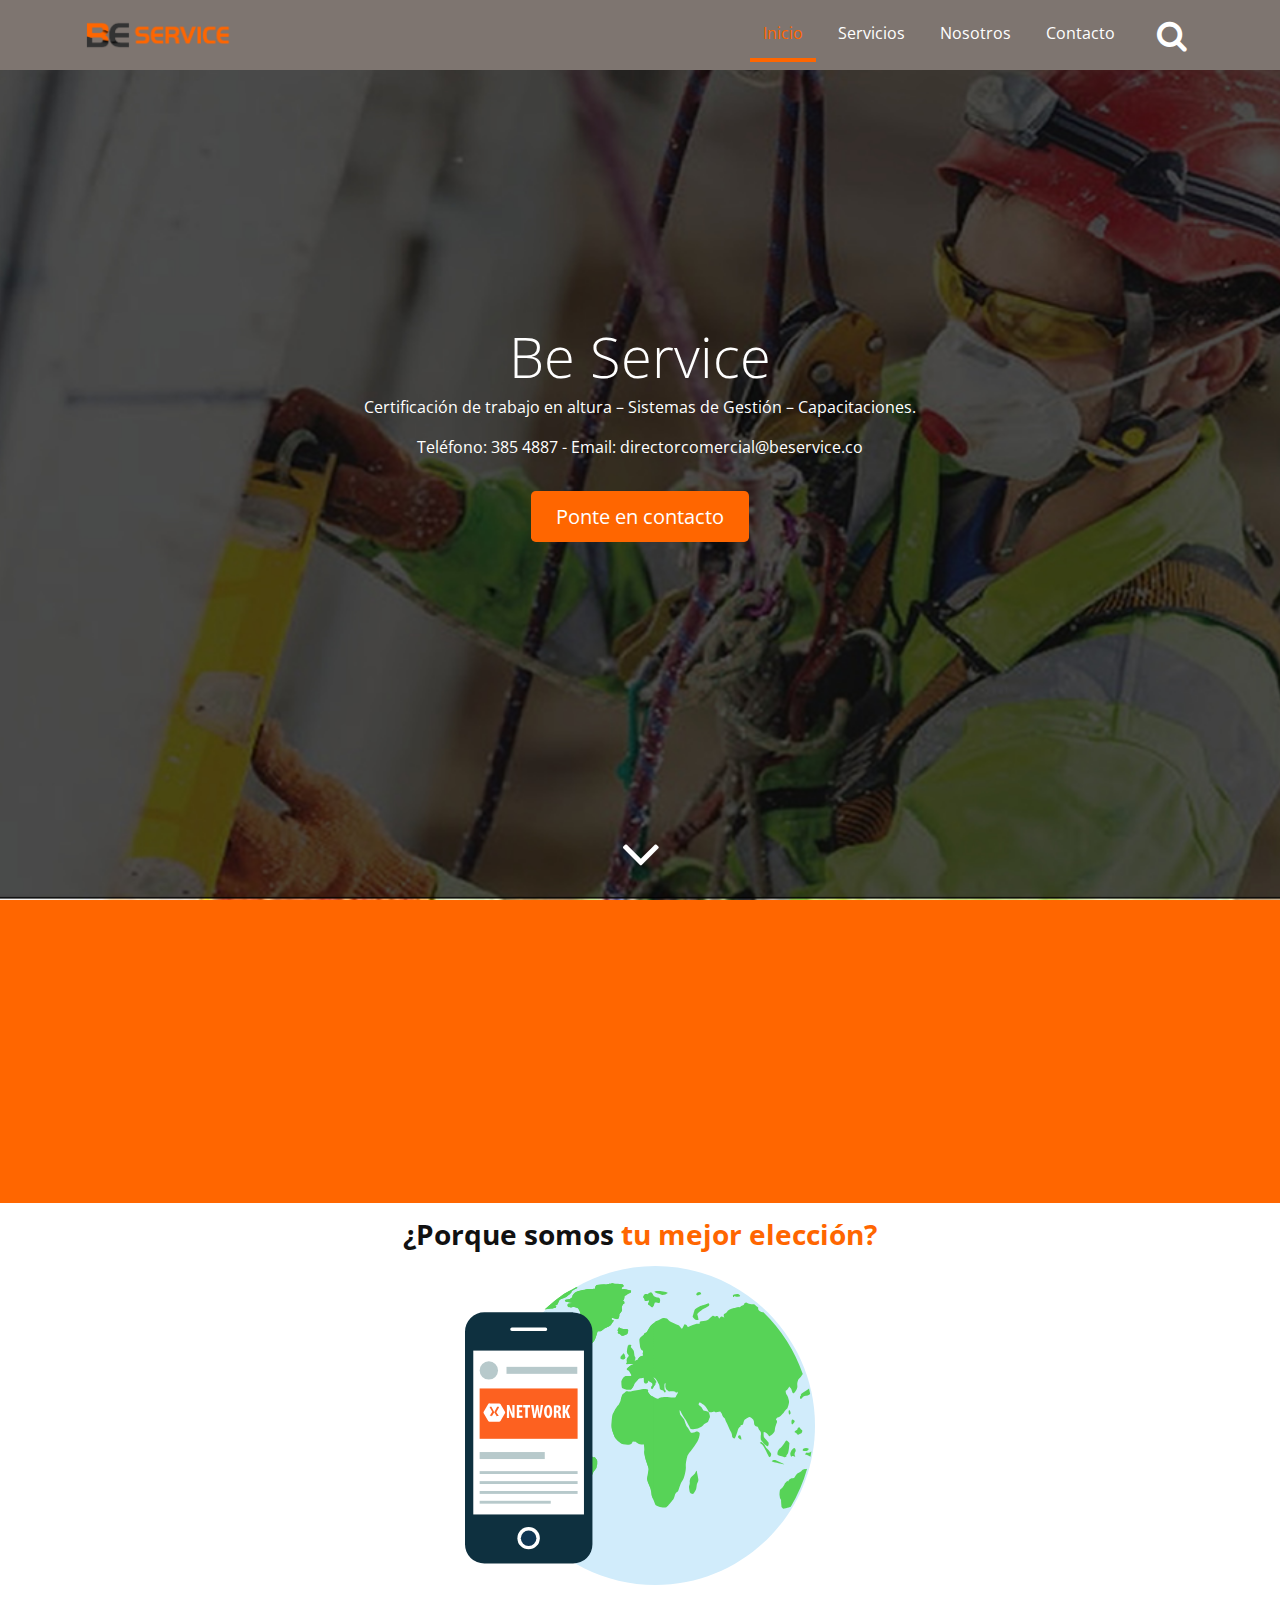
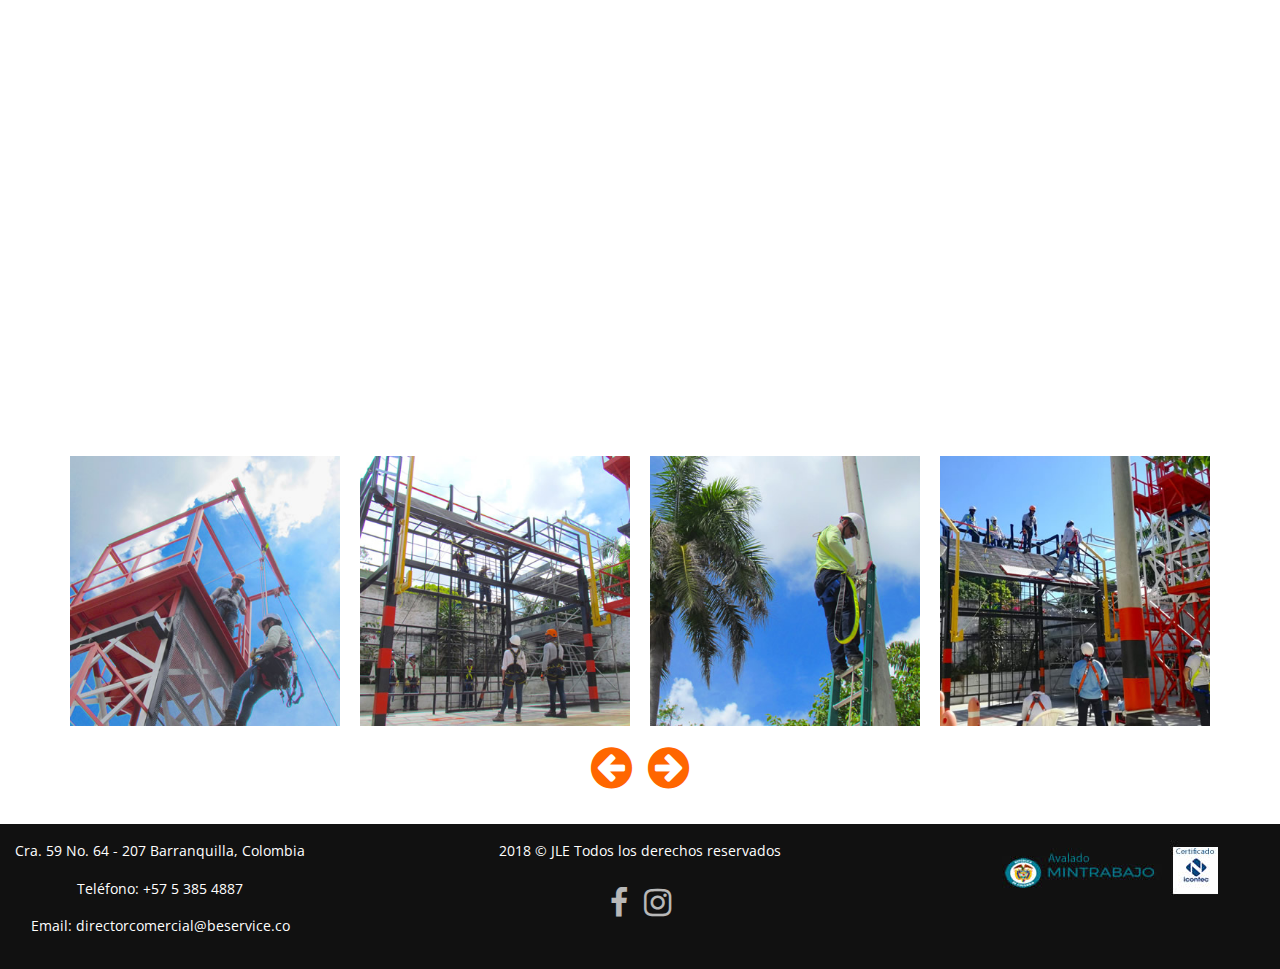
<file: index.html>
<!DOCTYPE html>
<html lang="es">

<head>
    <title>BeServices | Salud Ocupacional</title>
    <!-- Required meta tags always come first -->
    <meta charset="utf-8">
    <meta name="viewport" content="width=device-width, initial-scale=1, shrink-to-fit=no">
    <meta http-equiv="x-ua-compatible" content="ie=edge">
    <link rel="shortcut icon" type="image/x-icon" href="favicon.ico">

    <!-- Cargando fuentes -->
    <link href='https://fonts.googleapis.com/css?family=Open+Sans:400,700,700italic' rel='stylesheet' type='text/css'>

    <!-- Cargando iconos -->
    <link href='css/font-awesome.min.css' rel='stylesheet' type='text/css'>

    <!-- Carga de Galeria de imágenes -->
    <link rel="stylesheet" href="css/owl.carousel.min.css">

    <!-- Carga de archivos css -->
    <link rel="stylesheet" href="css/bootstrap.css">
    <link rel="stylesheet" href="css/animate.min.css">
    <link rel="stylesheet" href="css/estilos.css">
</head>

<body>
    <section class="bienvenidos">

        <header class="encabezado navbar-fixed-top" role="banner" id="encabezado">
            <div class="container">
                <a href="index.html" class="logo">
                    <img src="images/logo.png" alt="Logo del sitio">
                </a>

                <button type="button" class="boton-buscar" data-toggle="collapse" data-target="#bloque-buscar" aria-expanded="false">
                    <i class="fa fa-search" aria-hidden="true"></i>
                </button>
                <button type="button" class="boton-menu hidden-md-up" data-toggle="collapse" data-target="#menu-principal" aria-expanded="false">
                    <i class="fa fa-bars" aria-hidden="true"></i>
                </button>

                <form action="#" id="bloque-buscar" class="collapse">
                    <div class="contenedor-bloque-buscar">
                        <input type="text" placeholder="Buscar...">
                        <input type="submit" value="Buscar">
                    </div>
                </form>

                <nav id="menu-principal" class="collapse">
                    <ul>
                        <li class="active"><a href="index.html">Inicio</a></li>
                        <li><a href="servicios.html">Servicios</a></li>
                        <li><a href="nosotros.html">Nosotros</a></li>
                        <li><a href="contacto.html">Contacto</a></li>
                    </ul>
                </nav>

            </div>
        </header>


        <div class="texto-encabezado text-xs-center">

            <div class="container">
                <h1 class="display-4 wow bounceIn">Be Service</h1>
                <p class="wow bounceIn" data-wow-delay=".3s">Certificación de trabajo en altura – Sistemas de Gestión – Capacitaciones.</p>
                <p class="wow bounceIn" data-wow-delay=".5s">Teléfono: 385 4887  -  Email: directorcomercial@beservice.co</p>
                <a href="contacto.html" class="btn btn-primary btn-lg">Ponte en contacto</a>
            </div>

        </div>
        <div class="flecha-bajar text-xs-center">
            <a data-scroll href="#agencia"> <i class="fa fa-angle-down" aria-hidden="true"></i></a>
        </div>

    </section>
    <section class="agencia p-y-1" id="agencia">

        <div class="container">


            <div class="row">

                <div class="col-md-8 col-xl-9 wow bounceIn" data-wow-delay=".3s">
                    <h2 class="h3 text-xs-center text-md-left font-weight-bold">Be Service</h2>
                    <p></p>
                    <p align ="justify">Prestamos servicios de formación, entrenamiento y certiﬁcación de trabajo seguro en alturas avalados por el Ministerio de Trabajo. Brindamos asesorías, capacitaciones y actividades especíﬁcas según los requerimientos y/o necesidades del cliente en materia de seguridad y salud en el trabajo, gestión del medio ambiente, gestión de calidad y sostenibilidad turística. Suministramos e instalamos estructuras certificadas, puntos de anclaje, líneas de vida y equipos de protección contra caídas. Formamos al personal para realizar de manera segura trabajos catalogados como de alto riesgo según el decreto 2090 de 2003.</p>
                    <p align ="justify">Somos proveedores a nivel nacional de actividades enfocadas a la promoción y prevención de seguridad y salud en el trabajo a través de las diferentes administradoras de riesgos laborales.</p>
                </div>
                <div class="col-md-4 col-xl-3 wow bounceIn" data-wow-delay=".6s">
                    <img src="images/logo-white.png" alt="La agencia">
                </div>
            </div>
        </div>

    </section>
    <section class="tu-mejor-eleccion p-y-1">
        <div class="container">

            <h2 class="h3 text-xs-center font-weight-bold">¿Porque somos <span>tu mejor elección?</span></h2>
            <p class="text-xs-center">
                
            </p>

            <div class="row">
                <ul class="col-xs-6 col-lg-4 text-xs-center text-lg-left">
                    <li class="wow zoomIn" data-wow-duration=".3s" data-wow-delay=".3s">
                        <i class="fa  fa-check-square-o" aria-hidden="true"></i>

                        <div class="contenedor-eleccion">
                            <h4>Formación Personalizada con entrenadores de Planta.</h4>
                            <p class="hidden-md-down"></p>
                        </div>
                    </li>
                    <li class="wow zoomIn" data-wow-duration=".3s" data-wow-delay=".7s">
                        <i class="fa  fa-check-square-o" aria-hidden="true"></i>
                        <div class="contenedor-eleccion">
                            <h4>Cómodas Instalaciones.</h4>
                            <p class="hidden-md-down"></p>
                        </div>
                    </li>
                    <li class="wow zoomIn" data-wow-duration=".3s" data-wow-delay="1.1s">

                        <i class="fa  fa-check-square-o" aria-hidden="true"></i>

                        <div class="contenedor-eleccion">
                            <h4>Consulta de validez de certificados en línea.</h4>
                            <p class="hidden-md-down"></p>
                        </div>
                    </li>
                </ul>

                <div class="hidden-md-down col-lg-4">
                    <img src="images/mundo-ori.svg" alt="Mundo movil">
                </div>

                <ul class="col-xs-6 col-lg-4 text-xs-center text-lg-right">
                    <li class="wow zoomIn" data-wow-duration=".3s" data-wow-delay=".5s">
                        <i class="fa  fa-check-square-o" aria-hidden="true"></i>
                        <div class="contenedor-eleccion">
                            <h4>Cobertura Nacional.</h4>
                            <p class="hidden-md-down"></p>
                        </div>
                    </li>
                    <li class="wow zoomIn" data-wow-duration=".3s" data-wow-delay=".9s">
                        <i class="fa  fa-check-square-o" aria-hidden="true"></i>
                        <div class="contenedor-eleccion">
                            <h4>Ubicación Estratégica.</h4>
                            <p class="hidden-md-down"></p>
                        </div>
                    </li>
                    <li class="wow zoomIn" data-wow-duration=".3s" data-wow-delay="1.3s">
                        <i class="fa  fa-check-square-o" aria-hidden="true"></i>
                        <div class="contenedor-eleccion">
                            <h4>Calidad en el Servicio.</h4>
                            <p class="hidden-md-down"></p>
                        </div>
                    </li>
                </ul>
            </div>
        </div>
    </section>

    <main class="servicios p-y-1">
        <div class="container">
            <h2 class="text-xs-center font-weight-bold">Nuestros Servicios</h2>


            <div class="row">

                <article class="col-md-4 wow bounceInRight" data-wow-delay="1s">
                    <img src="images/servicio-3.svg" alt="Trabajos en alto riesgo">
                    <h3><a href="servicios.html"> Tareas de alto riesgo </a></h3>
                    <a href="servicios.html" class="btn btn-secondary hidden-sm-down">Más información</a>
                </article>

                <article class="col-md-4 wow bounceInLeft" data-wow-delay=".3s">
                    <img src="images/servicio-1.svg" alt="Departamento de Outsourcing">
                    <h3><a href="servicios.html"> Departamento de Outsourcing </a></h3>
                    <a href="servicios.html" class="btn btn-secondary hidden-sm-down">Más información</a>

                </article>

                <article class="col-md-4 wow bounceInUp" data-wow-delay=".6s">
                    <img src="images/servicio-2.svg" alt="ASESORÍAS Y CAPACITACIONES">
                    <h3><a href="servicios.html">Sistemas de Gestión</a></h3>
                    <a href="servicios.html" class="btn btn-secondary hidden-sm-down">Más información</a>
                </article>
             
                

            </div>
        </div>
    </main>

    <section class="ultimos-proyectos p-y-1">
        <div class="container">
            <h2 class="text-xs-center font-weight-bold"></h2>

            <div class="owl-carousel">
                <a href="servicios.html">
                    <h4></h4>
                    <img src="images/proyecto1.jpg" alt="">
                </a>

                <a href="servicios.html">
                    <h4></h4>
                    <img src="images/proyecto2.jpg" alt="">
                </a>

                <a href="servicios.html">
                    <h4></h4>
                    <img src="images/proyecto3.jpg" alt="">
                </a>

                <a href="servicios.html">
                    <h4></h4>
                    <img src="images/proyecto4.jpg" alt="">
                </a>

                <a href="servicios.html">
                    <h4></h4>
                    <img src="images/proyecto5.jpg" alt="">
                </a>

                <a href="servicios.html">
                    <h4></h4>
                    <img src="images/proyecto6.jpg" alt="">
                </a>


            </div>
        </div>
    </section>
    <footer class="piedepagina p-y-1" role="contentinfo">
        
        <div class="container-fluid">
            <div class="row">
               <div class="col-md-3">     
                  <p>Cra. 59 No. 64 - 207 Barranquilla, Colombia</p>
                  <p>Teléfono: +57 5 385 4887</p>                         
                  <p>Email: directorcomercial@beservice.co</p>                        
                </div>
              <div class="col-md-6"> 
                    <p>2018 © JLE Todos los derechos reservados</p>
                    <ul class="redes-sociales">
                    <li><a href="https://www.facebook.com/Be-Service-SAS-612511928867320/"><i class="fa fa-facebook" aria-hidden="true"> </i>  </a></li>
                    <li><a href="https://www.instagram.com/Be_service/"><i class="fa fa-instagram" aria-hidden="true"></i> </a></li>
                   
                    </ul>
                </div>
                <div class="col-md-3">     
                <a href="index.html">
                    <img src="images/Entidades.jpg" alt="Logo del sitio">
                </a>
                </div>
            </div>

        </div>

        

    </footer>

    <a data-scroll class="ir-arriba" href="#encabezado"><i class="fa  fa-arrow-circle-up" aria-hidden="true"> </i> </a>

    <!-- Carga de archivos  JS -->

    <script src="js/jquery.min.js"></script>
    <script src="js/bootstrap.min.js"></script>
    <script src="js/owl.carousel.min.js"></script>
   <script type="text/javascript">
        $('.owl-carousel').owlCarousel({
            loop: true,
            margin: 0,
            nav: true,
            autoWidth: false,
            navText: ['<i class="fa fa-arrow-circle-left" title="Anterior"></i>', '<i class="fa  fa-arrow-circle-right" title="Siguiente"></i>'],
            responsive: {
                0: {
                    items: 1
                },
                500: {
                    items: 2,
                    margin: 20
                },
                800: {
                    items: 3,
                    margin: 20
                },
                1000: {
                    items: 4,
                    margin: 20
                }
            }
        })
    </script>
    <script src="js/wow.min.js"></script>
    <script src="js/smooth-scroll.min.js"></script>
    <script src="js/sitio.js"></script>



</body>

</html>
</file>
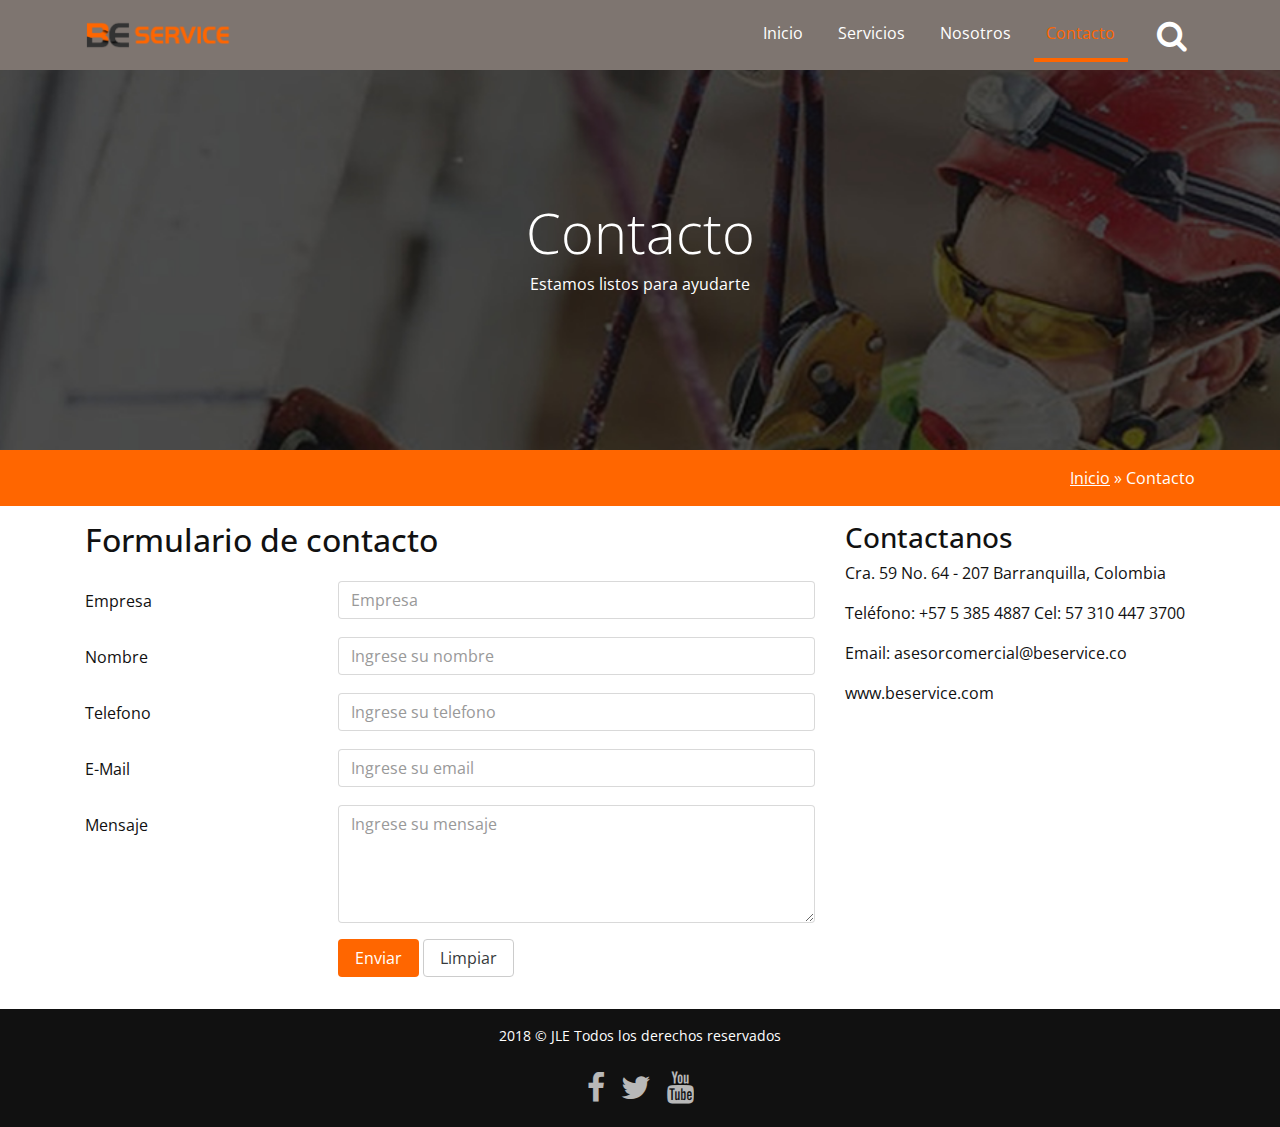
<file: contacto.html>
<!DOCTYPE html>
<html lang="en">

<head>
    <title>Contacto - NETWORK | Soluciones Móbiles para empresas</title>
    <!-- Required meta tags always come first -->
    <meta charset="utf-8">
    <meta name="viewport" content="width=device-width, initial-scale=1, shrink-to-fit=no">
    <meta http-equiv="x-ua-compatible" content="ie=edge">
    <link rel="shortcut icon" type="image/x-icon" href="favicon.ico">

    <!-- Cargando fuentes-->
    <link href='https://fonts.googleapis.com/css?family=Open+Sans:400,700,700italic' rel='stylesheet' type='text/css'>

    <!-- Cargando iconos -->
    <link href='css/font-awesome.min.css' rel='stylesheet' type='text/css'>


    <!-- Carga de archivos css -->
    <link rel="stylesheet" href="css/bootstrap.css">
    <link rel="stylesheet" href="css/animate.min.css">
    <link rel="stylesheet" href="css/estilos.css">
</head>

<body class="paginas-internas">
    <section class="bienvenidos">

        <header class="encabezado navbar-fixed-top" role="banner" id="encabezado">
            <div class="container">
                <a href="index.html" class="logo">
                    <img src="images/logo.png" alt="Logo del sitio">
                </a>

                <button type="button" class="boton-buscar" data-toggle="collapse" data-target="#bloque-buscar" aria-expanded="false">
                    <i class="fa fa-search" aria-hidden="true"></i>
                </button>
                <button type="button" class="boton-menu hidden-md-up" data-toggle="collapse" data-target="#menu-principal" aria-expanded="false">
                    <i class="fa fa-bars" aria-hidden="true"></i>
                </button>

                <form action="#" id="bloque-buscar" class="collapse">
                    <div class="contenedor-bloque-buscar">
                        <input type="text" placeholder="Buscar...">
                        <input type="submit" value="Buscar">
                    </div>
                </form>

                <nav id="menu-principal" class="collapse">
                    <ul>
                        <li><a href="index.html">Inicio</a></li>
                        <li><a href="servicios.html">Servicios</a></li>
                        <li><a href="nosotros.html">Nosotros</a></li>
                        <li class="active"><a href="contacto.html">Contacto</a></li>
                    </ul>
                </nav>

            </div>
        </header>


        <div class="texto-encabezado text-xs-center">

            <div class="container">
                <h1 class="display-4 wow bounceIn">Contacto</h1>
                <p class="wow bounceIn" data-wow-delay=".3s">Estamos listos para ayudarte</p>

            </div>

        </div>

    </section>
    <section class="ruta p-y-1">
        <div class="container">
            <div class="row">
                <div class="col-xs-12 text-xs-right">
                    <a href="index.html">Inicio</a> » Contacto

                </div>
            </div>
        </div>
    </section>
    <main class="p-y-1">
        <div class="container">
            <div class="row">

                <div class="col-md-8">
                    <h2 class="m-b-2">Formulario de contacto</h2>


                    <form action="#">

                        <div class="form-group row">
                            <label for="empresa" class="col-md-4 col-form-label">Empresa</label>

                            <div class="col-md-8">
                                <input class="form-control" type="text" id="empresa" name="empresa" placeholder="Empresa" data-toggle="tooltip" data-placement="top" title="Ingrese Nombre de Empresa">
                            </div>
                        </div>


                        <div class="form-group row">
                            <label for="nombre" class="col-md-4 col-form-label">Nombre</label>

                            <div class="col-md-8">
                                <input  class="form-control" type="text" id="nombre" name="nombre" placeholder="Ingrese su nombre" data-toggle="tooltip" data-placement="top" title="Ingrese su nombre" required>
                            </div>
                        </div>

                        <div class="form-group row">
                                <label for="telefono" class="col-md-4 col-form-label">Telefono</label>
    
                                <div class="col-md-8">
                                    <input class="form-control" type="text" id="telefono" name="telefono" placeholder="Ingrese su telefono" data-toggle="tooltip" data-placement="top" title="Ingrese su telefono">
                                </div>
                        </div>

                        <div class="form-group row">
                                <label for="email" class="col-md-4 col-form-label">E-Mail</label>
    
                                <div class="col-md-8">
                                    <input class="form-control" type="text" id="email" name="telefono" placeholder="Ingrese su email" data-toggle="tooltip" data-placement="top" title="Ingrese su email">
                                </div>
                            </div>


                        <div class="form-group row">
                            <label for="mensaje" class="col-md-4 col-form-label">Mensaje</label>

                            <div class="col-md-8">
                                <textarea class="form-control" rows="5" id="mensaje" name="mensaje" placeholder="Ingrese su mensaje" data-toggle="tooltip" data-placement="top" title="Ingrese un mensaje"></textarea>

                            </div>
                        </div>


                        <div class="form-group row">
                            <div class="col-md-8 offset-md-4">
                                <button type="submit" class="btn btn-primary">Enviar</button>
                                <button type="reset" class="btn btn-secondary">Limpiar</button>
                            </div>
                        </div>
                    </form>




                </div>
                <div class="col-md-4">
                    <h3>Contactanos</h3>
                    <p>Cra. 59 No. 64 - 207 Barranquilla, Colombia</p>
                    <p>Teléfono: +57 5 385 4887 Cel: 57 310 447 3700</p>
                    <p>Email: asesorcomercial@beservice.co</p>
                    <p>www.beservice.com</p>

                </div>





            </div>
        </div>
    </main>







    <footer class="piedepagina p-y-1" role="contentinfo">
        <div class="container">
            <p>2018 © JLE Todos los derechos reservados</p>
            <ul class="redes-sociales">
                <li><a href="#"><i class="fa fa-facebook" aria-hidden="true"> </i>  </a></li>
                <li><a href="#"><i class="fa fa-twitter" aria-hidden="true"></i> </a></li>
                <li><a href="#"><i class="fa fa-youtube" aria-hidden="true"></i> </a></li>
            </ul>

        </div>

    </footer>

    <a data-scroll class="ir-arriba" href="#encabezado"><i class="fa  fa-arrow-circle-up" aria-hidden="true"> </i> </a>

    <!-- Carga de archivos  JS -->

    <script src="js/jquery.min.js"></script>
    <script src="js/tether.min.js"></script>
    <script type="text/javascript">
        $(function() {
            $('[data-toggle="tooltip"]').tooltip()
        })

    </script>

    <script src="js/bootstrap.min.js"></script>
    <script src="js/wow.min.js"></script>
    <script src="js/smooth-scroll.min.js"></script>
    <script src="js/sitio.js"></script>

</body>

</html>
</file>
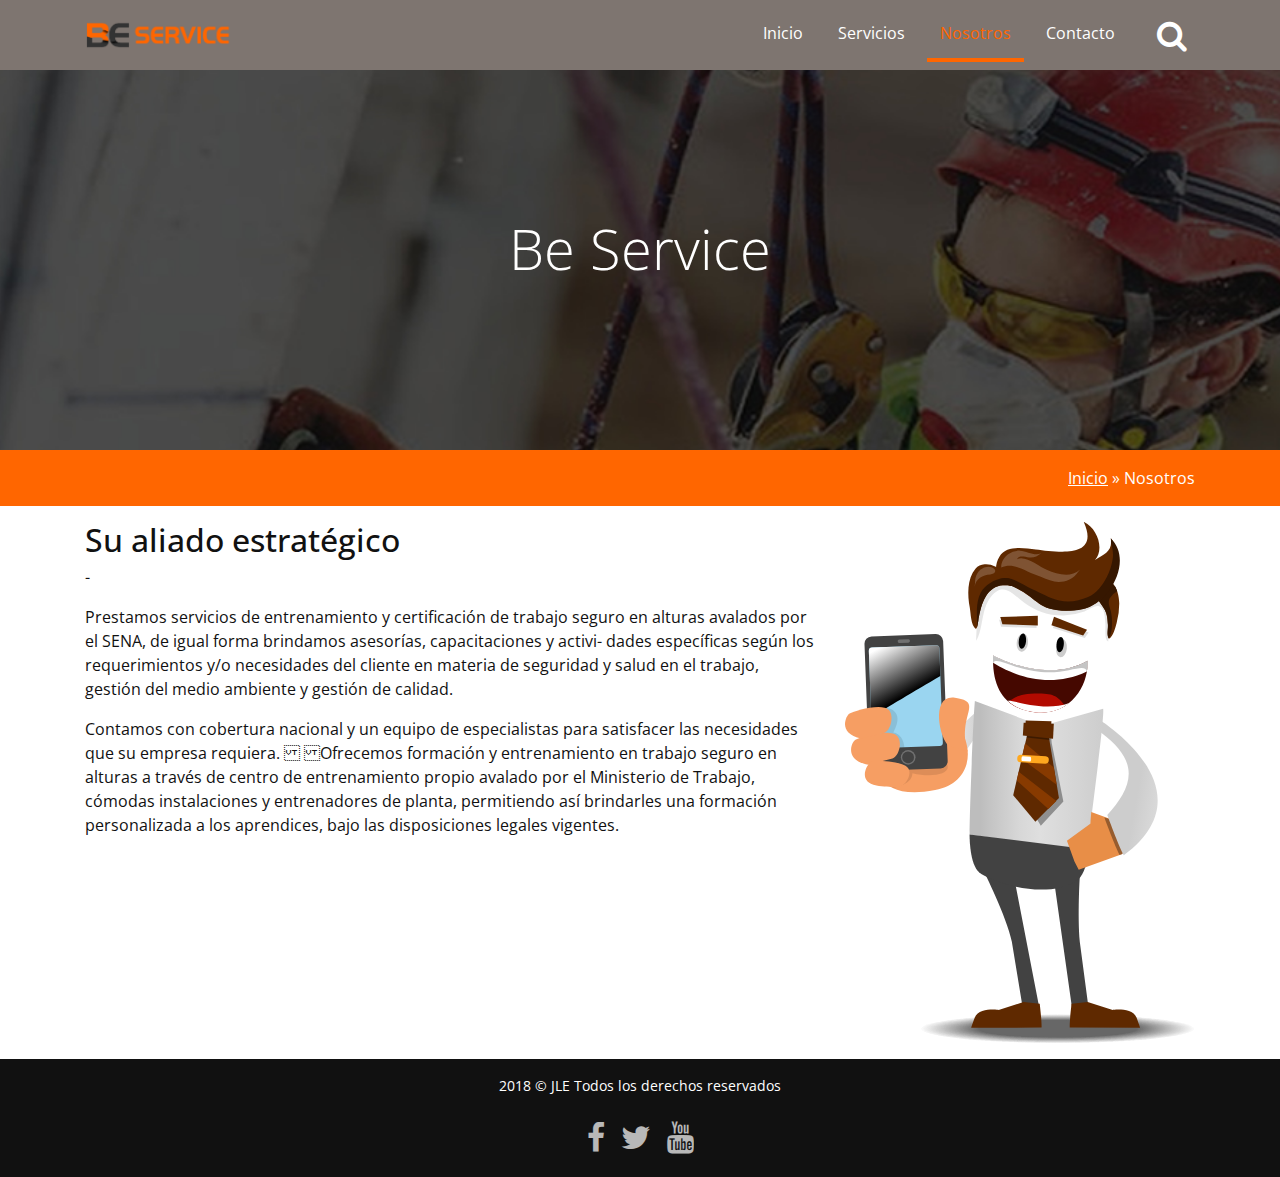
<file: nosotros.html>
<!DOCTYPE html>
<html lang="en">

<head>
    <title>Be Service</title>
    <!-- Required meta tags always come first -->
    <meta charset="utf-8">
    <meta name="viewport" content="width=device-width, initial-scale=1, shrink-to-fit=no">
    <meta http-equiv="x-ua-compatible" content="ie=edge">
    <link rel="shortcut icon" type="image/x-icon" href="favicon.ico">

    <!-- Cargando fuentes -->
    <link href='https://fonts.googleapis.com/css?family=Open+Sans:400,700,700italic' rel='stylesheet' type='text/css'>

    <!-- Cargando iconos -->
    <link href='css/font-awesome.min.css' rel='stylesheet' type='text/css'>


    <!-- Carga de archivos css -->
    <link rel="stylesheet" href="css/bootstrap.css">
    <link rel="stylesheet" href="css/animate.min.css">
    <link rel="stylesheet" href="css/estilos.css">
</head>

<body class="paginas-internas">
    <section class="bienvenidos">

        <header class="encabezado navbar-fixed-top" role="banner" id="encabezado">
            <div class="container">
                <a href="index.html" class="logo">
                    <img src="images/logo.png" alt="Logo del sitio">
                </a>

                <button type="button" class="boton-buscar" data-toggle="collapse" data-target="#bloque-buscar" aria-expanded="false">
                    <i class="fa fa-search" aria-hidden="true"></i>
                </button>
                <button type="button" class="boton-menu hidden-md-up" data-toggle="collapse" data-target="#menu-principal" aria-expanded="false">
                    <i class="fa fa-bars" aria-hidden="true"></i></button>

                <form action="#" id="bloque-buscar" class="collapse">
                    <div class="contenedor-bloque-buscar">
                        <input type="text" placeholder="Buscar...">
                        <input type="submit" value="Buscar">
                    </div>
                </form>

                <nav id="menu-principal" class="collapse">
                    <ul>
                        <li><a href="index.html">Inicio</a></li>
                        <li><a href="servicios.html">Servicios</a></li>
                        <li class="active"><a href="nosotros.html">Nosotros</a></li>
                        <li><a href="contacto.html">Contacto</a></li>
                    </ul>
                </nav>

            </div>
        </header>


        <div class="texto-encabezado text-xs-center">

            <div class="container">
                <h1 class="display-4">Be Service</h1>
                <p class="wow bounceIn" data-wow-delay=".3s"></p>

            </div>

        </div>

    </section>
    <section class="ruta p-y-1">
        <div class="container">
            <div class="row">
                <div class="col-xs-12 text-xs-right">
                    <a href="index.html">Inicio</a> » Nosotros

                </div>
            </div>
        </div>
    </section>
    <main class="p-y-1">
        <div class="container">
            <div class="row">
                <article class="col-md-8">
                    <h2>Su aliado estratégico </h2>
                    <p>-</p>
                    <p>
                        Prestamos servicios de entrenamiento y certiﬁcación de trabajo seguro en alturas avalados por el SENA, de igual forma brindamos asesorías, capacitaciones y activi- dades especíﬁcas según los requerimientos y/o necesidades del cliente en materia de seguridad y salud en el trabajo, gestión del medio ambiente y gestión de calidad.
                    </p>
                   
                    <p>
                       Contamos con cobertura nacional y un equipo de especialistas para satisfacer las necesidades que su empresa requiera.   Ofrecemos formación y entrenamiento en trabajo seguro en alturas a través de centro de entrenamiento propio avalado por el Ministerio de Trabajo, cómodas instalaciones y entrenadores de planta, permitiendo así brindarles una formación personalizada a los aprendices, bajo las disposiciones legales vigentes.
                    </p>

                </article>
                <aside class="col-md-4">
                    <img src="images/nosotros.svg" alt="Nosotros">


                </aside>


            </div>
        </div>
    </main>




    <footer class="piedepagina p-y-1" role="contentinfo">
        <div class="container">
            <p>2018 © JLE Todos los derechos reservados</p>
            <ul class="redes-sociales">
                <li><a href="#"><i class="fa fa-facebook" aria-hidden="true"> </i>  </a></li>
                <li><a href="#"><i class="fa fa-twitter" aria-hidden="true"></i> </a></li>
                <li><a href="#"><i class="fa fa-youtube" aria-hidden="true"></i> </a></li>
            </ul>

        </div>

    </footer>

    <a data-scroll class="ir-arriba" href="#encabezado"><i class="fa  fa-arrow-circle-up" aria-hidden="true"> </i> </a>

    <!-- Carga de archivos  JS -->

    <script src="js/jquery.min.js"></script>
    <script src="js/bootstrap.min.js"></script>
    <script src="js/wow.min.js"></script>
    <script src="js/smooth-scroll.min.js"></script>
    <script src="js/sitio.js"></script>



</body>

</html>
</file>
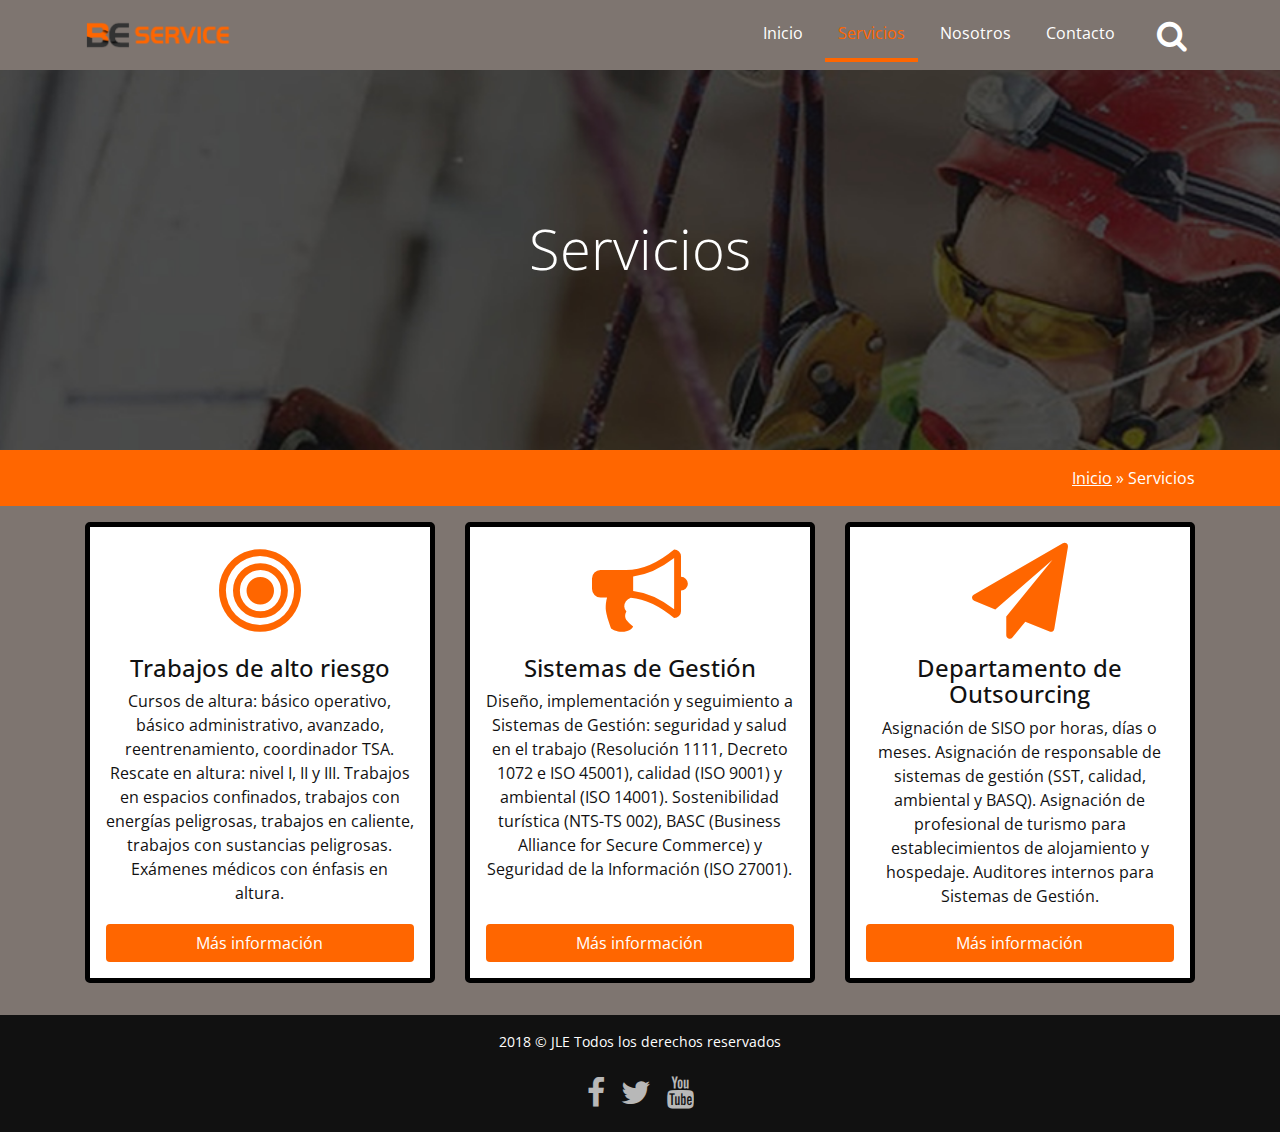
<file: servicios.html>
<!DOCTYPE html>
<html lang="en">

<head>
    <title>Servicios - NETWORK | Soluciones Móbiles para empresas</title>
    <!-- Required meta tags always come first -->
    <meta charset="utf-8">
    <meta name="viewport" content="width=device-width, initial-scale=1, shrink-to-fit=no">
    <meta http-equiv="x-ua-compatible" content="ie=edge">
    <link rel="shortcut icon" type="image/x-icon" href="favicon.ico">

    <!-- Cargando fuentes-->
    <link href='https://fonts.googleapis.com/css?family=Open+Sans:400,700,700italic' rel='stylesheet' type='text/css'>

    <!-- Cargando iconos -->
    <link href='css/font-awesome.min.css' rel='stylesheet' type='text/css'>


    <!-- Carga de archivos css -->
    <link rel="stylesheet" href="css/bootstrap.css">
    <link rel="stylesheet" href="css/animate.min.css">
    <link rel="stylesheet" href="css/estilos.css">
</head>

<body class="paginas-internas">
    <section class="bienvenidos">

        <header class="encabezado navbar-fixed-top" role="banner" id="encabezado">
            <div class="container">
                <a href="index.html" class="logo">
                    <img src="images/logo.png" alt="Logo del sitio">
                </a>

                <button type="button" class="boton-buscar" data-toggle="collapse" data-target="#bloque-buscar" aria-expanded="false">
                    <i class="fa fa-search" aria-hidden="true"></i>
                </button>
                <button type="button" class="boton-menu hidden-md-up" data-toggle="collapse" data-target="#menu-principal" aria-expanded="false">
                    <i class="fa fa-bars" aria-hidden="true"></i></button>

                <form action="#" id="bloque-buscar" class="collapse">
                    <div class="contenedor-bloque-buscar">
                        <input type="text" placeholder="Buscar...">
                        <input type="submit" value="Buscar">
                    </div>
                </form>

                <nav id="menu-principal" class="collapse">
                    <ul>
                        <li><a href="index.html">Inicio</a></li>
                        <li class="active"><a href="servicios.html">Servicios</a></li>
                        <li><a href="nosotros.html">Nosotros</a></li>
                        <li><a href="contacto.html">Contacto</a></li>
                    </ul>
                </nav>

            </div>
        </header>


        <div class="texto-encabezado text-xs-center">

            <div class="container">
                <h1 class="display-4  wow bounceIn">Servicios</h1>
                <p class="wow bounceIn" data-wow-delay=".3s"></p>

            </div>

        </div>

    </section>
    <section class="ruta p-y-1">
        <div class="container">
            <div class="row">
                <div class="col-xs-12 text-xs-right">
                    <a href="index.html">Inicio</a> » Servicios

                </div>
            </div>
        </div>
    </section>
    <main class="p-y-1 lista-servicios">
        <div class="container">
            <div class="row">

                <div class="col-md-4">
                    <article class="item-servicios">
                        <i class="fa fa-bullseye" aria-hidden="true"></i>
                        <h4>Trabajos de alto riesgo</h4>

                        <p>
                           Cursos de altura: básico operativo, básico administrativo, avanzado, reentrenamiento, coordinador TSA. Rescate en altura: nivel I, II y III. Trabajos en espacios confinados, trabajos con energías peligrosas, trabajos en caliente, trabajos con sustancias peligrosas. Exámenes médicos con énfasis en altura.
                        </p>
                        <a href="#" class="btn btn-primary" data-toggle="modal" data-target="#servicio1">Más información</a>

                    </article>
                </div>


                <div class="col-md-4">
                    <article class="item-servicios">
                        <i class="fa fa-bullhorn" aria-hidden="true"></i>
                        <h4>Sistemas de Gestión</h4>
                        <p>
                            Diseño, implementación y seguimiento a Sistemas de Gestión:  seguridad y salud en el trabajo (Resolución 1111, Decreto 1072 e ISO 45001), calidad (ISO 9001) y ambiental (ISO 14001). Sostenibilidad turística (NTS-TS 002), BASC (Business Alliance for Secure Commerce) y Seguridad de la Información (ISO 27001).
                        </p>
                        <a href="#" class="btn btn-primary" data-toggle="modal" data-target="#">Más información</a>

                    </article>
                </div>

                <div class="col-md-4">
                    <article class="item-servicios">
                        <i class="fa fa-paper-plane" aria-hidden="true"></i>
                        <h4>Departamento de Outsourcing</h4>
                        <p>
                           Asignación de SISO por horas, días o meses. Asignación de responsable de sistemas de gestión (SST, calidad, ambiental y BASQ). Asignación de profesional de turismo para establecimientos de alojamiento y hospedaje. Auditores internos para Sistemas de Gestión.
                        </p>
                        <a href="#" class="btn btn-primary" data-toggle="modal" data-target="#">Más información</a>

                    </article>
                </div>

                
            </div>
        </div>
    </main>



    <footer class="piedepagina p-y-1" role="contentinfo">
        <div class="container">
            <p>2018 © JLE Todos los derechos reservados</p>
            <ul class="redes-sociales">
                <li><a href="#"><i class="fa fa-facebook" aria-hidden="true"> </i>  </a></li>
                <li><a href="#"><i class="fa fa-twitter" aria-hidden="true"></i> </a></li>
                <li><a href="#"><i class="fa fa-youtube" aria-hidden="true"></i> </a></li>
            </ul>

        </div>

    </footer>

    <a data-scroll class="ir-arriba" href="#encabezado"><i class="fa  fa-arrow-circle-up" aria-hidden="true"> </i> </a>




    <!-- Modal 1  -->
    <div class="modal fade" id="servicio1" tabindex="-1" role="dialog" aria-hidden="true">
        <div class="modal-dialog modal-lg" role="document">
            <div class="modal-content">
                <div class="modal-header">
                    <button type="button" class="close" data-dismiss="modal" aria-label="Close">
                        <span aria-hidden="true">&times;</span>
                    </button>
                    <h4 class="modal-title">Trabajos de alto riesgo</h4>
                </div>
                <div class="modal-body">
                    <div class="row">

                        <div class="col-md-8">
                                <p><b>-BÁSICO ADMINISTRATIVO-</b></p>
                                <p>Formación y Entrenamiento a Jefes de áreas, supervisores e interventores que tomen decisiones administrativas en relación con la aplicación del reglamento técnico de seguridad para trabajos seguros en alturas y el programa de protección contra caídas para el sector CONSTRUCCIÓN, ELÉCTRICO, HIDROCARBUROS Y TELECOMUNICACIONES,</p>
                                <p><b>REQUISITOS PARA LA FORMACIÓN Y ENTRENAMIENTO</b></p> 
                                <p>Fotocopia de la cedula ampliada al 150%. 
                                        -Pago Planilla Seguridad Social Vigente.
                                        DURACIÓN 
                                        10 horas
                                </p>
                                <p><b>-BÁSICO OPERATIVO-</b></p>
                                <p>Formación y Entrenamiento a todos los trabajadores que realicen trabajos en alturas, con riesgo de caída, según lo establecido en la resolución 1409 y que deban utilizar un sistema de acceso seguro como escaleras y plataformas con barandas o escaleras portátiles, plataformas portátiles, canastillas y similares en relación con la aplicación del reglamento técnico de seguridad para trabajos seguros en alturas y el programa de protección contra caídas del sector CONSTRUCCIÓN, ELÉCTRICO, HIDROCARBUROS Y TELECOMUNICACIONES.</p>
                                <p><b>REQUISITOS PARA LA FORMACIÓN Y ENTRENAMIENTO</b></p>
                                <p>Fotocopia de la cedula ampliada al 150%.
                                        Pago Planilla Seguridad Social Vigente.
                                        Concepto médico de aptitud con énfasis en alturas.
                                        DURACIÓN 
                                        08 horas
                                </p>
                                <p><b>-AVANZADO-</b></p>
                                <p>Formación y Entrenamiento a todos los trabajadores que realicen trabajos en alturas con riesgo de caída según lo establecido en el reglamento técnico para trabajo seguro en alturas y realicen desplazamientos horizontales y/o verticales por las estructuras, incluidas técnicas de suspensión, utilizando diferentes equipos de protección contra caídas, sistemas de anclaje certificados del sector CONSTRUCCIÓN, ELÉCTRICO, HIDROCARBUROS Y TELECOMUNICACIONES.</p>
                                <p><b>REQUISITOS PARA LA FORMACIÓN Y ENTRENAMIENTO</b></p>
                                <p>Fotocopia de la cedula ampliada al 150%.
                                        Pago Planilla Seguridad Social Vigente.
                                        Concepto médico de aptitud con énfasis en alturas.
                                        
                                        DURACIÓN 
                                        140 horas
                                </p>
                                <p><b>-REENTRENAMIENTO-</b></p>
                                <p>Formación y Entrenamiento a todos los trabajadores que realicen trabajos en alturas con riesgo de caída según lo establecido en el reglamento técnico para trabajo seguro en alturas y realicen desplazamientos horizontales y/o verticales por las estructuras, incluidas técnicas de suspensión, utilizando diferentes equipos de protección contra caídas, sistemas de anclaje certificados del sector  CONSTRUCCIÓN, ELÉCTRICO, HIDROCARBUROS Y TELECOMUNICACIONES</p>
                                <p><b>REQUISITOS PARA LA FORMACIÓN Y ENTRENAMIENTO</b></p>
                                <p>Fotocopia de la cedula ampliada al 150%.
                                        Pago Planilla Seguridad Social Vigente.
                                        Concepto médico de aptitud con énfasis en alturas.
                                        Último certificado de alturas aprobado.
                                        
                                        DURACIÓN 
                                        20 horas
                                </p>
                                <p><b>-COORDINADOR TSA-</b></p>
                                <p>Formación y Entrenamiento a todos los empleadores, empresas, contratistas, subcontratistas y trabajadores de los sectores CONSTRUCCIÓN, ELÉCTRICO, HIDROCARBUROS Y TELECOMUNICACIONES y que hacen parte de los sectores formales e informales de la economía y todos los trabajadores y todos los trabajadores que realicen trabajos en alturas, con riesgo de caída, según lo establecido en el Reglamento Técnico para Trabajo Seguro en Altura y que cuente con asignación directa por el empleador para la identificación de peligros en sus empresas y que tengan autorización para la aplicación de medidas preventivas inmediatas y el control de los riesgos.</p>
                                <p><b>REQUISITOS PARA LA FORMACIÓN Y ENTRENAMIENTO</b></p>
                                <p>Fotocopia de la cedula ampliada al 150%.
                                        Pago Planilla Seguridad Social Vigente.
                                        Concepto médico de aptitud con énfasis en alturas.
                                        Último certificado de alturas aprobado.
                                        Certificado laboral de experiencia de 2 años como supervisor, SISO, HSE, inspector de seguridad o control y supervisión de trabajos en altura.
                                        
                                        DURACIÓN 
                                        80 horas
                                </p>
                        </div>

                        <div class="col-md-4">
                            <img src="images/servicio-1.png" alt="" width="200" class="img-fluid m-x-auto">
                        </div>


                    </div>

                </div>

            </div>
        </div>
    </div>


    <!-- Modal 2  -->
    <div class="modal fade" id="servicio2" tabindex="-1" role="dialog" aria-hidden="true">
        <div class="modal-dialog modal-lg" role="document">
            <div class="modal-content">
                <div class="modal-header">
                    <button type="button" class="close" data-dismiss="modal" aria-label="Close">
                        <span aria-hidden="true">&times;</span>
                    </button>
                    <h4 class="modal-title">Asesoria y Capacitaciones</h4>
                </div>
                <div class="modal-body">
                    <div class="row">

                        <div class="col-md-8">
                            <p>•  Diseño  e  implementación  del  Sistema  de  Gestión  de Seguridad y Salud en el trabajo (SG-SST).•  Conformación  y  capacitaciones  del  Comité  Paritario  de Seguridad y Salud en el Trabajo – COPASST y del Comité de Convivencia Laboral•  Diseño  o  actualización  del  Reglamento  de  Higiene  y Seguridad Industrial.• Elaboración o actualización de la Matriz de Peligros.• Diseño de Plan de Emergencias.</p>
                            <p>• Diseño e Implementación de sistemas de vigilancia epide- miológica.• Análisis Ergonómico de puestos de trabajo.• Capacitaciones en Higiene Postural y Riesgo Biomecáni- co.• Aplicación de Batería y Diseño del Programa de Vigilancia Epidemiológica de riesgo psicosocial.• Capacitaciones asociadas al riesgo psicosocial.</p>
                            <p>•  Asesorías  en  la  implementación  de  sistemas  de  control según los riesgos existentes en la empresa.• Capacitaciones sobre  los riesgos existentes en la empre- sa.• Diseño de planes de emergencias.•  Conformación  y  capacitación  de  brigadas  de  emergen- cias (primeros auxilios, control de fuego, evacuación y rescate)• Diseño de Plan de seguridad vial.• Investigación de accidentes de trabajo.• Diseño y ejecución de programa de inspecciones planeadas.</p>
                        </div>
                        
                        <div class="col-md-4">
                                <img src="images/servicio-2.png" alt="" width="200" class="img-fluid m-x-auto m-t-2">
                        </div>

                       


                    </div>

                </div>

            </div>
        </div>
    </div>


    <!-- Modal 2  -->
    <div class="modal fade" id="servicio3" tabindex="-1" role="dialog" aria-hidden="true">
        <div class="modal-dialog modal-lg" role="document">
            <div class="modal-content">
                <div class="modal-header">
                    <button type="button" class="close" data-dismiss="modal" aria-label="Close">
                        <span aria-hidden="true">&times;</span>
                    </button>
                    <h4 class="modal-title">Departamento de Outsourcing</h4>
                </div>
                <div class="modal-body">
                    <div class="row">

                        <div class="col-md-8">
                            <p>Acompañamiento en campo para la veriﬁ- cación de condiciones de seguridad en trabajos en alturas (Firma de permisos – supervisión de la actividad).</p>
                            <p>Personal competente para dar cumplimiento al requisito exigido por el decreto 1076 de 2015 para empresas del sector industrial.</p>
                            <p>Profesionales  In-House  para  la  identiﬁ- cación, valoración y control de los riesgos a los cuales se encuentra expuesto el personal de su empresa.</p>
                            <p>Ejecución de los programas de auditorías establecidos en sus sistemas de gestión.</p>
                        </div>

                        <div class="col-md-4">
                            <img src="images/servicio-3.png" alt="" width="200" class="img-fluid m-x-auto m-t-2">
                        </div>


                    </div>

                </div>

            </div>
        </div>
    </div>


    <!-- Carga de archivos  JS -->

    <script src="js/jquery.min.js"></script>
    <script src="js/bootstrap.min.js"></script>
    <script src="js/wow.min.js"></script>
    <script src="js/smooth-scroll.min.js"></script>
    <script src="js/sitio.js"></script>
</body>

</html>
</file>
<file: css/estilos.css>
@charset "UTF-8";
html {
  font-size: 15px; }

body {
  font-family: 'Open Sans', sans-serif;
  color: #111111; }

.bienvenidos {
  background: url("../images/fondo-encabezado.jpg") no-repeat center top;
  color: #fff;
  background-size: cover;
  background-attachment: fixed !important;
  height: 100vh;
  display: -webkit-box;
  display: -webkit-flex;
  display: -ms-flexbox;
  display: flex;
  -webkit-box-orient: vertical;
  -webkit-box-direction: normal;
  -webkit-flex-direction: column;
      -ms-flex-direction: column;
          flex-direction: column; }

.encabezado {
  background: #7E7570;
  color: #fff;
  padding: .5rem 0;
  -webkit-transition: all .5s ease;
          transition: all .5s ease; }

.encabezado.fondo-menu {
  background: #8f8580;
  padding: 1rem 0; }

.encabezado .container {
  display: -webkit-box;
  display: -webkit-flex;
  display: -ms-flexbox;
  display: flex;
  -webkit-box-align: center;
  -webkit-align-items: center;
      -ms-flex-align: center;
          align-items: center;
  -webkit-flex-wrap: wrap;
      -ms-flex-wrap: wrap;
          flex-wrap: wrap; }

.encabezado .logo img {
  width: 150px;
  height: auto; }

/*Estilos para el boton: buscar y menu*/
.boton-buscar,
.boton-menu {
  border: 0;
  font-size: 2rem;
  margin: 0;
  padding: 0 .5rem;
  background: transparent;
  color: #fff; }

.boton-buscar:focus,
.boton-menu:focus {
  outline: 0; }

.boton-buscar {
  margin-left: auto;
  margin-right: .8rem; }

/*Estilos bloque buscar*/
#bloque-buscar {
  -webkit-box-flex: 1;
  -webkit-flex: 1 1 100%;
      -ms-flex: 1 1 100%;
          flex: 1 1 100%; }

.contenedor-bloque-buscar {
  display: -webkit-box;
  display: -webkit-flex;
  display: -ms-flexbox;
  display: flex;
  height: 3rem;
  margin: 1rem 0; }

.contenedor-bloque-buscar input[type="text"] {
  border: 0;
  border-radius: 5px 0 0 5px;
  padding: 1rem;
  -webkit-box-flex: 1;
  -webkit-flex: 1 1 auto;
      -ms-flex: 1 1 auto;
          flex: 1 1 auto; }

.contenedor-bloque-buscar input[type="submit"] {
  -webkit-box-flex: 1;
  -webkit-flex: 1 1 auto;
      -ms-flex: 1 1 auto;
          flex: 1 1 auto;
  border: 0;
  border-radius: 0 5px 5px 0;
  background: #FF6600;
  color: #fff;
  -webkit-box-flex: 0;
  -webkit-flex: 0 1 auto;
      -ms-flex: 0 1 auto;
          flex: 0 1 auto;
  padding: 0 1rem; }

#menu-principal {
  -webkit-box-flex: 1;
  -webkit-flex: 1 1 100%;
      -ms-flex: 1 1 100%;
          flex: 1 1 100%; }

#menu-principal ul {
  padding: 0;
  list-style: none;
  margin: 1rem 0 0 0; }

#menu-principal ul a {
  display: block;
  padding: .8rem 0;
  text-align: center;
  color: #fff;
  text-transform: uppercase;
  border-top: 1px solid #888c89;
  text-decoration: none; }

#menu-principal ul a:hover,
#menu-principal ul li.active a {
  color: #FF6600; }

.texto-encabezado {
  -webkit-box-flex: 1;
  -webkit-flex: 1 1 auto;
      -ms-flex: 1 1 auto;
          flex: 1 1 auto;
  display: -webkit-box;
  display: -webkit-flex;
  display: -ms-flexbox;
  display: flex;
  -webkit-box-align: center;
  -webkit-align-items: center;
      -ms-flex-align: center;
          align-items: center; }

.texto-encabezado .display-4 {
  margin-top: 4rem; }

.texto-encabezado .btn-primary {
  margin-top: 1rem; }

.btn-primary {
  color: #fff;
  background-color: #FF6600;
  border-color: transparent;
  -webkit-transition: all .5s ease;
          transition: all .5s ease; }

.btn-primary:hover,
.btn-primary:focus,
.btn-primary:active:hover {
  background-color: #7E7570;
  border-color: transparent; }

.flecha-bajar a {
  display: inline-block;
  color: #fff;
  font-size: 4rem;
  -webkit-animation: flecha-animada 2s ease-in-out infinite;
          animation: flecha-animada 2s ease-in-out infinite; }

@-webkit-keyframes flecha-animada {
  from {
    -webkit-transform: translateY(0);
            transform: translateY(0); }
  50% {
    -webkit-transform: translateY(6px);
            transform: translateY(6px); }
  to {
    -webkit-transform: translateY(0);
            transform: translateY(0); } }

@keyframes flecha-animada {
  from {
    -webkit-transform: translateY(0);
            transform: translateY(0); }
  50% {
    -webkit-transform: translateY(6px);
            transform: translateY(6px); }
  to {
    -webkit-transform: translateY(0);
            transform: translateY(0); } }
/*-----------------------------
SECCION AGENCIA
------------------------------*/
.agencia {
  background: #FF6600;
  color: #fff; }

.agencia img {
  width: 80%;
  margin: 0 auto;
  display: block; }

/*----------------------------
SECCION TU MEJOR ELECCI├ôN
----------------------------*/
.tu-mejor-eleccion h2 span {
  color: #FF6600; }

.tu-mejor-eleccion ul,
.tu-mejor-eleccion ul li {
  list-style: none; }

.tu-mejor-eleccion ul li .fa {
  font-size: 2.3rem;
  background: #7E7570;
  border-radius: 50%;
  width: 4.7rem;
  height: 4.7rem;
  line-height: 4.7rem;
  color: #fff; }

.tu-mejor-eleccion ul li .contenedor-eleccion h4 {
  font-size: 1.2rem;
  font-weight: bold;
  margin-top: .8rem; }

.tu-mejor-eleccion ul li {
  min-height: 9rem; }

/*-------------------------------
SECCION SERVICIOS
--------------------------------*/
.servicios {
  background: url("../images/fondo-servicios.jpg") no-repeat center center;
  background-size: cover;
  background-attachment: fixed !important;
  color: #fff; }

.servicios article {
  display: -webkit-box;
  display: -webkit-flex;
  display: -ms-flexbox;
  display: flex;
  -webkit-box-align: center;
  -webkit-align-items: center;
      -ms-flex-align: center;
          align-items: center;
  margin: 1rem 0; }

.servicios img {
  -webkit-box-flex: 0;
  -webkit-flex: 0 0 60px;
      -ms-flex: 0 0 60px;
          flex: 0 0 60px;
  overflow: hidden;
  margin-right: 1rem; }

.servicios h3 {
  margin: 0;
  font-size: 1.1rem;
  -webkit-box-flex: 1;
  -webkit-flex: 1 1 auto;
      -ms-flex: 1 1 auto;
          flex: 1 1 auto; }

.servicios h3 a {
  color: #fff;
  display: -webkit-box;
  display: -webkit-flex;
  display: -ms-flexbox;
  display: flex;
  -webkit-box-pack: justify;
  -webkit-justify-content: space-between;
      -ms-flex-pack: justify;
          justify-content: space-between;
  -webkit-box-align: center;
  -webkit-align-items: center;
      -ms-flex-align: center;
          align-items: center;
  text-decoration: none; }

.servicios h3 a::after {
  content: "\f054";
  font-family: FontAwesome;
  font-size: 2rem;
  margin-left: 1rem;
  opacity: .5;
  position: relative;
  left: 0;
  -webkit-transition: all .5s ease;
          transition: all .5s ease; }

.servicios h3 a:hover::after {
  left: -.5rem;
  opacity: 1;
  color: #FF6600; }

/*---------------------------------
SECCION ├ÜLTIMOS PROYECTOS
------------------------------------*/
.ultimos-proyectos a {
  text-decoration: none; }

.ultimos-proyectos a h4 {
  font-size: 1rem;
  font-weight: bold;
  text-align: center;
  color: #111111; }

.ultimos-proyectos .container {
  padding-left: 0;
  padding-right: 0; }

.ultimos-proyectos .owl-nav {
  display: -webkit-box;
  display: -webkit-flex;
  display: -ms-flexbox;
  display: flex;
  -webkit-box-pack: center;
  -webkit-justify-content: center;
      -ms-flex-pack: center;
          justify-content: center;
  margin: .3rem 0; }

.ultimos-proyectos .owl-prev,
.ultimos-proyectos .owl-next {
  font-size: 3rem;
  margin: 0 .5rem;
  color: #FF6600;
  -webkit-transition: all .5s ease;
          transition: all .5s ease; }

.ultimos-proyectos .owl-prev:hover,
.ultimos-proyectos .owl-next:hover {
  color: #7E7570; }

/*----------------------------------------
SECCION PIE DE PAGINA
-----------------------------------------*/
.piedepagina {
  background: #111111;
  color: #fff;
  text-align: center;
  font-size: .9rem; }

.piedepagina .redes-sociales {
  display: -webkit-box;
  display: -webkit-flex;
  display: -ms-flexbox;
  display: flex;
  -webkit-box-pack: center;
  -webkit-justify-content: center;
      -ms-flex-pack: center;
          justify-content: center;
  list-style: none;
  margin: 0;
  padding: 0; }

.piedepagina .redes-sociales a {
  color: #fff;
  font-size: 2rem;
  margin: 0 .5rem;
  opacity: .7;
  -webkit-transition: all .5s ease;
          transition: all .5s ease; }

.piedepagina .redes-sociales a:hover {
  opacity: 1; }

.ir-arriba {
  position: fixed;
  bottom: 1rem;
  right: 1rem;
  font-size: 3rem;
  color: #FF6600;
  text-decoration: none;
  z-index: 99999;
  line-height: 0;
  display: none;
  -webkit-transition: all .5s ease;
          transition: all .5s ease; }

.ir-arriba:hover,
.ir-arriba:focus {
  outline: 0;
  text-decoration: none;
  color: #fff; }

/*-------------------------------------------
ESTILOS PAGINA NOSOTROS
--------------------------------------------*/
.paginas-internas .bienvenidos {
  height: 50vh; }

.paginas-internas .ruta {
  background: #FF6600;
  color: #fff; }

.paginas-internas .ruta a {
  color: #fff;
  text-decoration: underline; }

.paginas-internas .ruta a:hover {
  text-decoration: none; }

.paginas-internas .panel .panel-heading {
  font-size: 1.2rem; }

.paginas-internas .panel .panel-heading a {
  background: #FF6600;
  color: #fff;
  display: block;
  padding: 1rem;
  border-radius: 5px;
  text-decoration: none;
  -webkit-transition: all .5s ease;
          transition: all .5s ease; }

.paginas-internas .panel .panel-heading a:hover {
  background: #7E7570;
  color: #fff; }

/*-------------------------------------------
ESTILOS PAGINA SERVICIOS
--------------------------------------------*/
.paginas-internas .lista-servicios {
  background: #7E7570; }

.paginas-internas .lista-servicios .item-servicios {
  background: #ffffff;
  text-align: center;
  border: 5px solid black;
  border-radius: 5px;
  margin-bottom: 1rem;
  padding: 1rem; }

.paginas-internas .lista-servicios .item-servicios .fa {
  font-size: 6rem;
  color: #FF6600;
  margin-bottom: 1rem;
  -webkit-transition: all 1s ease;
          transition: all 1s ease; }

.paginas-internas .lista-servicios .item-servicios:hover .fa {
  -webkit-transform: rotateY(360deg);
          transform: rotateY(360deg);
  -webkit-transform-style: preserve-3d;
          transform-style: preserve-3d; }

/*---------------------------------------------
EMPIEZAN LAS MEDIAS QUERIES
--------------------------------------------*/
@media (min-width: 768px) {
  #menu-principal {
    height: auto !important;
    display: block;
    -webkit-box-flex: 0;
    -webkit-flex: 0 1 auto;
        -ms-flex: 0 1 auto;
            flex: 0 1 auto;
    margin-left: auto;
    -webkit-box-ordinal-group: 2;
    -webkit-order: 1;
        -ms-flex-order: 1;
            order: 1; }

  #menu-principal ul {
    display: -webkit-box;
    display: -webkit-flex;
    display: -ms-flexbox;
    display: flex;
    margin: 0 0 0 0; }

  #menu-principal ul li a {
    padding: .8rem;
    text-transform: capitalize;
    margin: 0 .3rem;
    border-top: 0px;
    border-bottom: 4px solid transparent;
    -webkit-transition: all 0.5s ease;
            transition: all 0.5s ease; }

  #menu-principal ul li.active a,
  #menu-principal ul li a:hover {
    color: #FF6600;
    border-bottom: 4px solid; }

  .boton-buscar {
    margin-left: 1rem;
    margin-right: 0;
    -webkit-box-ordinal-group: 3;
    -webkit-order: 2;
        -ms-flex-order: 2;
            order: 2; }

  #bloque-buscar {
    -webkit-box-ordinal-group: 4;
    -webkit-order: 3;
        -ms-flex-order: 3;
            order: 3;
    position: absolute;
    width: 20rem;
    right: 3rem;
    top: 2.8rem;
    -webkit-transition: all 0.5s ease;
            transition: all 0.5s ease; }

  .servicios article {
    margin: 1rem 0;
    -webkit-box-orient: vertical;
    -webkit-box-direction: normal;
    -webkit-flex-direction: column;
        -ms-flex-direction: column;
            flex-direction: column;
    -webkit-box-align: center;
    -webkit-align-items: center;
        -ms-flex-align: center;
            align-items: center;
    text-align: center; }

  .servicios img {
    -webkit-box-flex: 0;
    -webkit-flex: 0 0 160px;
        -ms-flex: 0 0 160px;
            flex: 0 0 160px;
    overflow: hidden;
    margin-right: 0;
    margin-bottom: 1rem;
    -webkit-transition: all 1s ease;
            transition: all 1s ease; }

  .servicios article:hover img {
    -webkit-transform: rotateY(360deg);
            transform: rotateY(360deg);
    -webkit-transform-style: preserve-3d;
            transform-style: preserve-3d; }

  .servicios h3 a::after {
    content: ""; }

  .servicios h3 {
    margin: 0 0 .5rem 0;
    font-size: 1.5rem;
    -webkit-box-flex: 0;
    -webkit-flex: 0 1 auto;
        -ms-flex: 0 1 auto;
            flex: 0 1 auto;
    width: 100%; }

  .servicios h3 a {
    display: block;
    width: 100%; }

  .servicios p {
    width: 100%; }

  .servicios .btn-secondary {
    margin-top: auto; }

  .paginas-internas .lista-servicios .col-md-4 {
    display: -webkit-box;
    display: -webkit-flex;
    display: -ms-flexbox;
    display: flex; }

  .paginas-internas .lista-servicios .item-servicios {
    display: -webkit-box;
    display: -webkit-flex;
    display: -ms-flexbox;
    display: flex;
    -webkit-box-orient: vertical;
    -webkit-box-direction: normal;
    -webkit-flex-direction: column;
        -ms-flex-direction: column;
            flex-direction: column; }

  .paginas-internas .lista-servicios .item-servicios .btn-primary {
    margin-top: auto; } }
@media (min-width: 992px) {
  html {
    font-size: 16px; }

  .bienvenidos {
    background: url("../images/fondo-encabezado-grande.jpg") no-repeat center top;
    background-size: cover; }

  .tu-mejor-eleccion ul li {
    display: -webkit-box;
    display: -webkit-flex;
    display: -ms-flexbox;
    display: flex;
    min-height: 7rem; }

  .tu-mejor-eleccion ul li .fa {
    text-align: center;
    -webkit-box-flex: 0;
    -webkit-flex: 0 1 auto;
        -ms-flex: 0 1 auto;
            flex: 0 1 auto;
    margin-right: 1rem;
    -webkit-transition: all 1s ease;
            transition: all 1s ease; }

  .tu-mejor-eleccion ul li:hover .fa {
    -webkit-transform: rotateY(360deg);
            transform: rotateY(360deg);
    -webkit-transform-style: preserve-3d;
            transform-style: preserve-3d;
    background: #FF6600; }

  .contenedor-eleccion {
    -webkit-box-flex: 1;
    -webkit-flex: 1 0 0px;
        -ms-flex: 1 0 0px;
            flex: 1 0 0px; }

  .tu-mejor-eleccion ul li .contenedor-eleccion h4 {
    margin-top: 0;
    font-size: 1rem; }

  .tu-mejor-eleccion ul:first-child .fa {
    -webkit-box-ordinal-group: 2;
    -webkit-order: 1;
        -ms-flex-order: 1;
            order: 1;
    margin-left: 1rem;
    margin-right: 0; }

  .tu-mejor-eleccion ul li p {
    font-size: .85rem;
    width: 100%; }

  .servicios {
    background: url("../images/fondo-servicios-grande.jpg") no-repeat center center;
    background-size: cover; } }

/*# sourceMappingURL=estilos.css.map */
</file>
